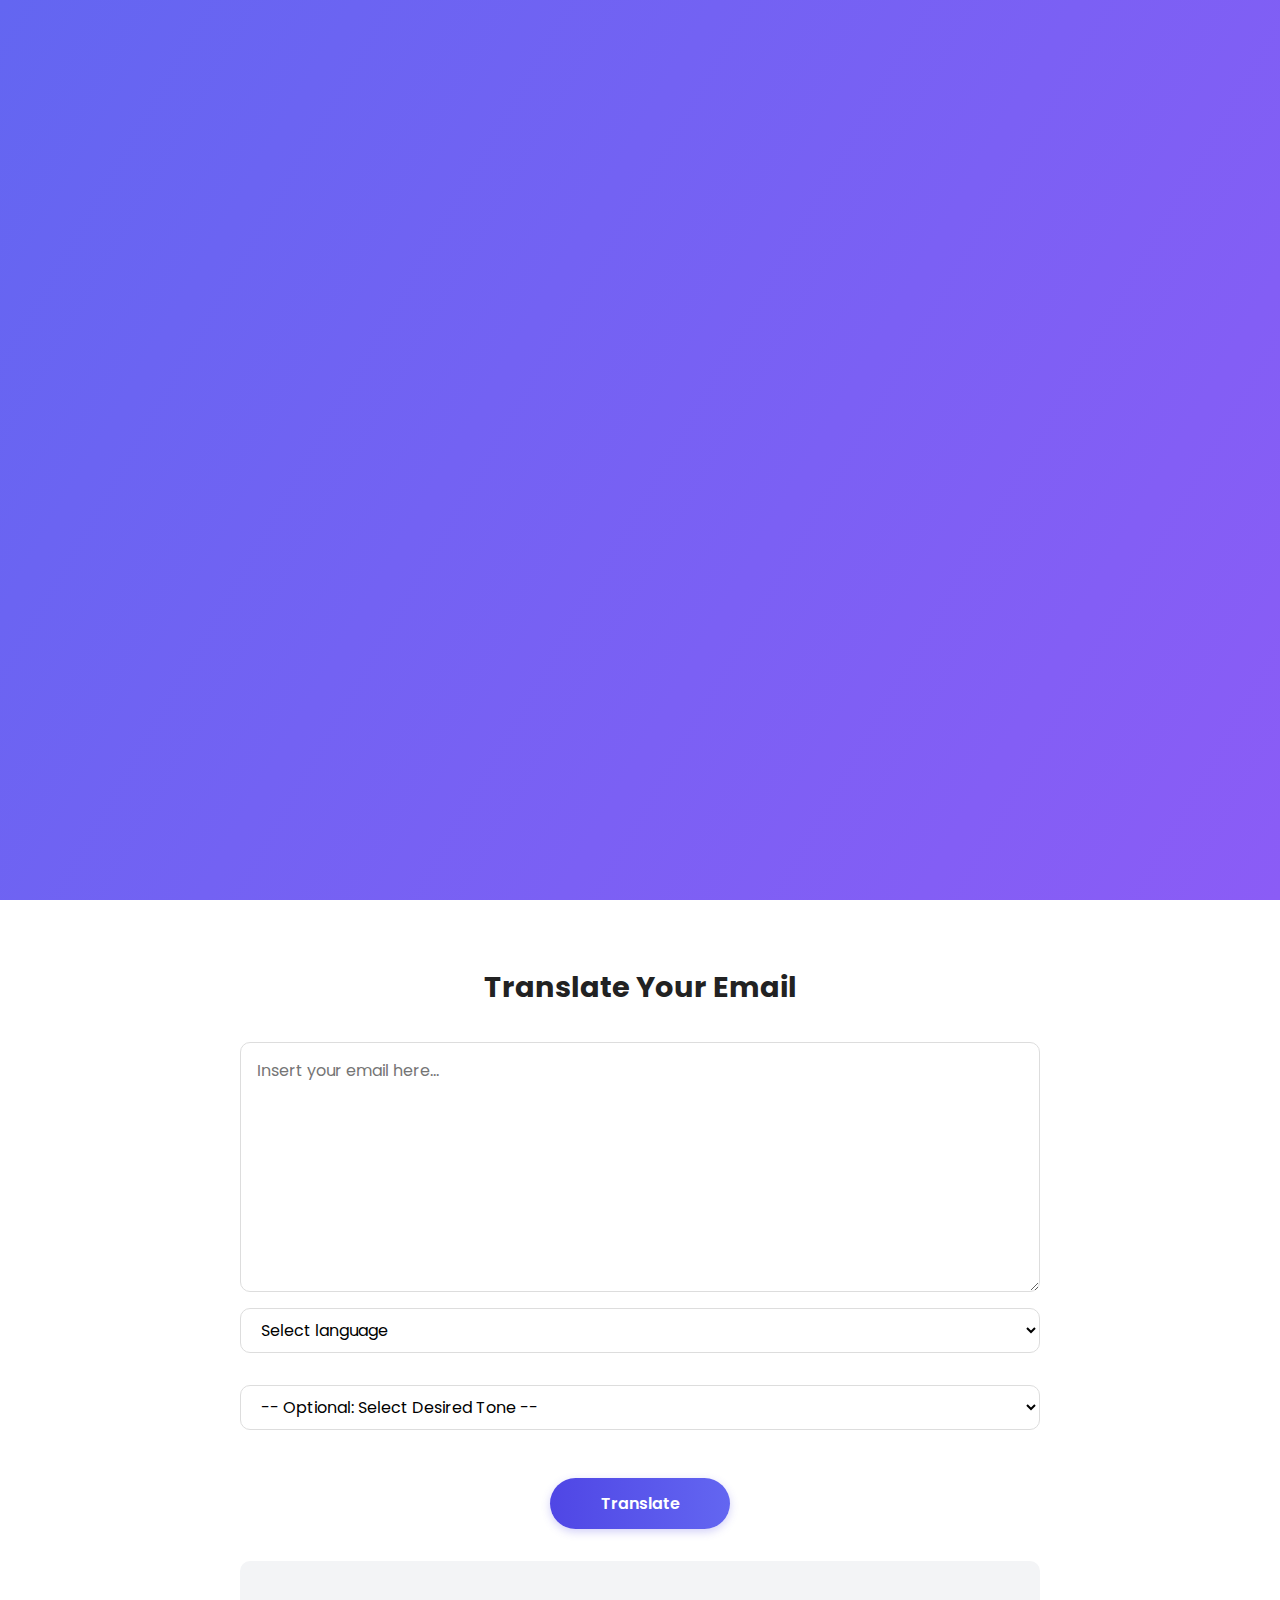
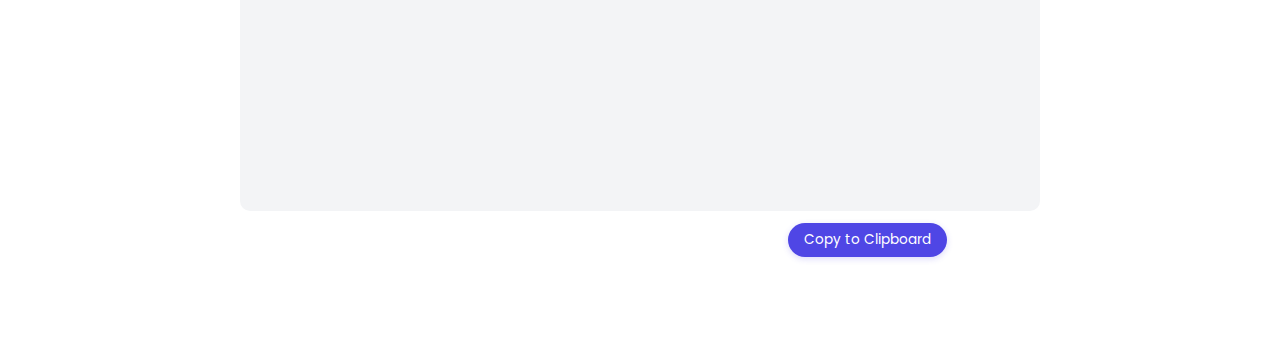
<file: index.html>
<!DOCTYPE html>
<html lang="en">
<head>
  <meta charset="UTF-8" />
  <meta name="viewport" content="width=device-width, initial-scale=1.0" />
  <title>PolyMail.ai – Your message. Every language. Perfectly delivered.</title>
  <link rel="stylesheet" href="/static/style.css" />
  <link href="https://fonts.googleapis.com/css2?family=Poppins:wght@400;600;700&family=Quicksand:wght@400;500&display=swap" rel="stylesheet">
  <script src="/static/script.js" defer></script>
</head>
<body>
  <!-- HERO SECTION -->
  <header class="hero">
    <div class="navbar fade-in">
      <h1 class="logo">PolyMail<span>.ai</span></h1>
      <nav>
        <a href="/">Home</a>
        <a href="/about">About</a>
        <a href="/contact">Contact</a>
      </nav>
    </div>

    <div class="hero-content fade-up">
      <h2>Your message. Every language. <span>Perfectly delivered.</span></h2>
      <p>Translate your emails with natural accuracy powered by AI — built for professionals, teams, and global communication.</p>
      <a href="#" id="scrollToTranslator" class="cta">Try it for free</a>
    </div>
  </header>

  <!-- TRANSLATOR SECTION -->
  <section id="translator" class="translator-section">
    <h3>Translate Your Email</h3>
    <form id="translateForm">
      <textarea id="emailText" placeholder="Insert your email here..."></textarea>

      <!-- Target Language Dropdown -->
      <select id="targetLang">
        <option value="" disabled selected>Select language</option>
      </select>

      <!-- Desired Tone Dropdown (Optional) -->
      <select id="desiredTone">
        <option value="">-- Optional: Select Desired Tone --</option>
        <option value="formal">Formal</option>
        <option value="friendly">Friendly</option>
        <option value="apologetic">Apologetic</option>
        <option value="persuasive">Persuasive</option>
        <option value="concise">Concise</option>
        <option value="enthusiastic">Enthusiastic</option>
        <option value="polite">Polite</option>
      </select>

      <!-- Centered Translate Button -->
      <div class="button-container">
        <button type="submit" id="translateBtn">Translate</button>
      </div>
    </form>

    <!-- Result + Copy Button -->
    <div id="result">
      <pre id="output"></pre>
    </div>

    <div class="copy-container">
      <button id="copyBtn">Copy to Clipboard</button>
    </div>
  </section>

  <!-- SMOOTH SCROLL SCRIPT -->
  <script>
    document.addEventListener("DOMContentLoaded", function () {
      const scrollBtn = document.getElementById("scrollToTranslator");
      const section = document.getElementById("translator");

      scrollBtn.addEventListener("click", function (e) {
        e.preventDefault();

        const targetPosition = section.offsetTop - 20; // optional offset
        const startPosition = window.scrollY;
        const distance = targetPosition - startPosition;
        const duration = 1000; // duration in ms (increase for slower scroll)
        let startTime = null;

        function animation(currentTime) {
          if (startTime === null) startTime = currentTime;
          const timeElapsed = currentTime - startTime;
          const run = ease(timeElapsed, startPosition, distance, duration);
          window.scrollTo(0, run);
          if (timeElapsed < duration) requestAnimationFrame(animation);
        }

        function ease(t, b, c, d) {
          // easeInOutQuad for smooth acceleration and deceleration
          t /= d/2;
          if (t < 1) return c/2*t*t + b;
          t--;
          return -c/2 * (t*(t-2) - 1) + b;
        }

        requestAnimationFrame(animation);
      });
    });
  </script>
</body>
</html>
</file>
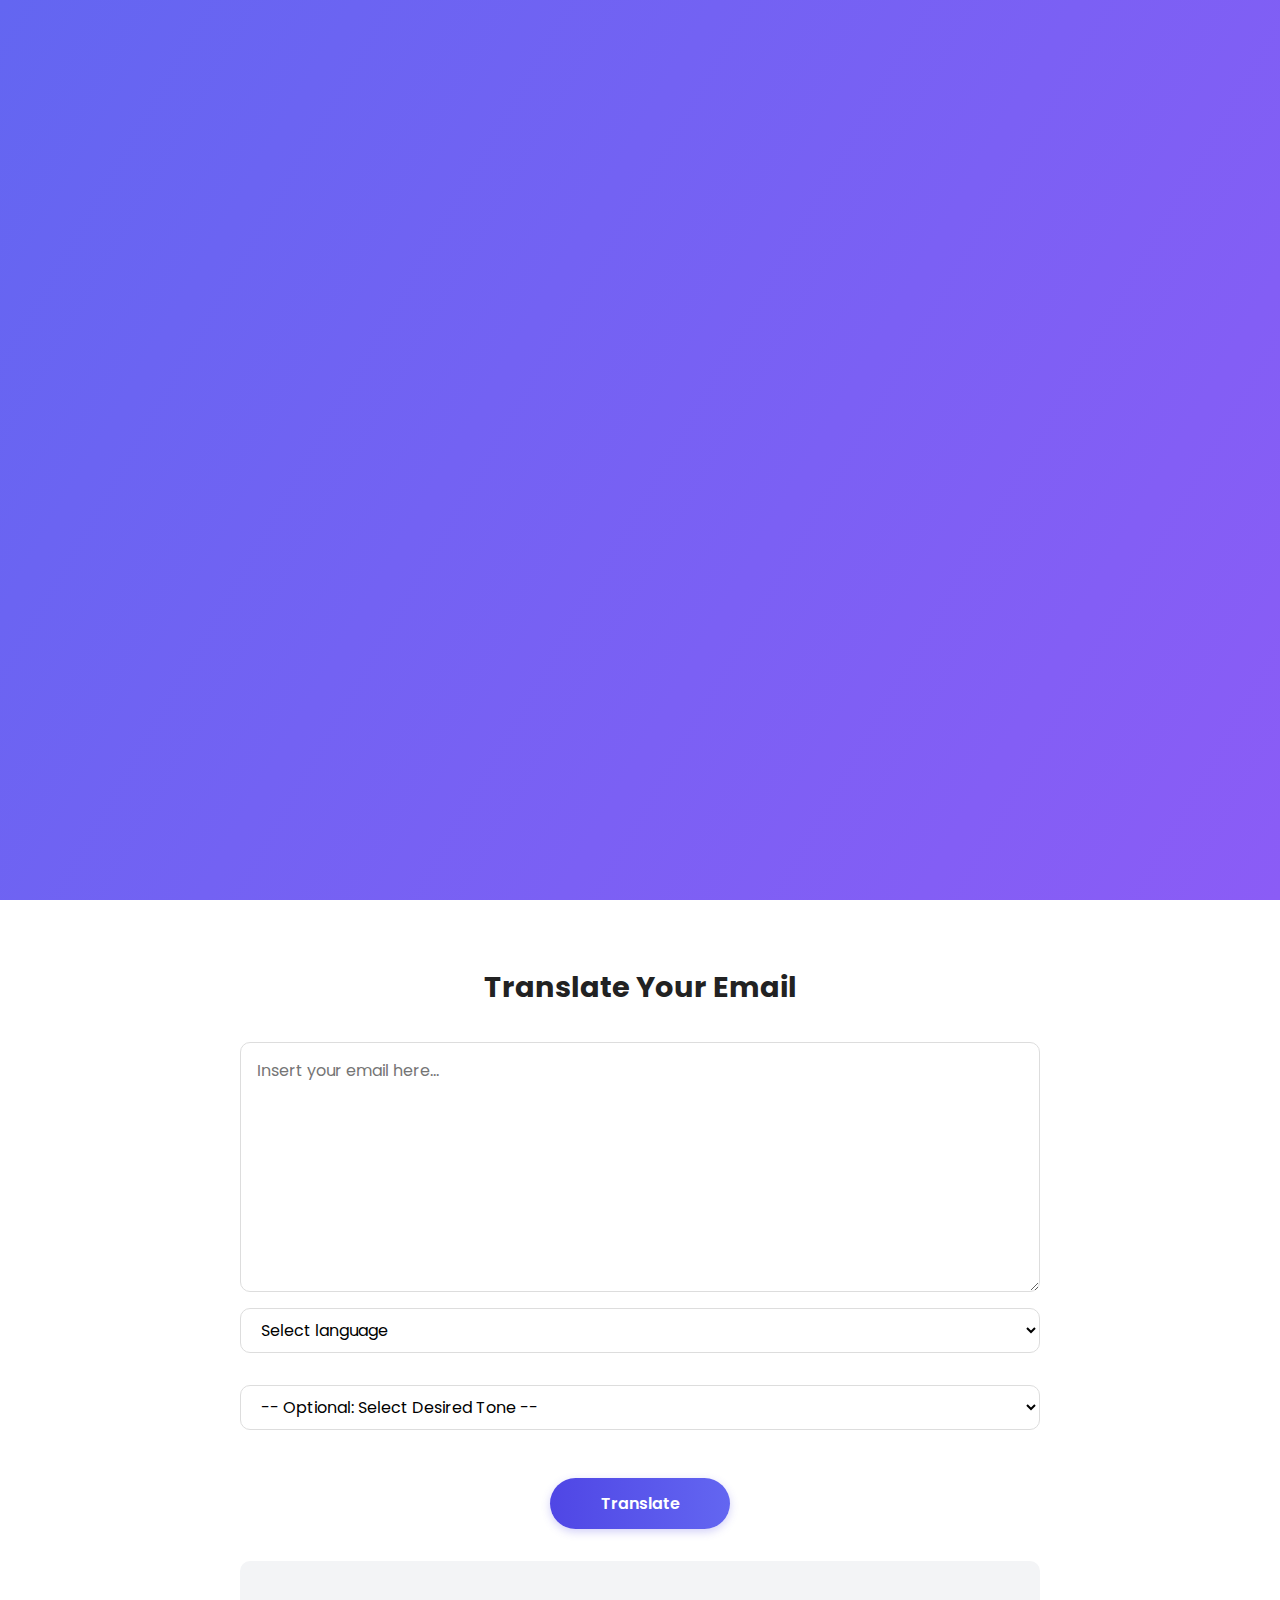
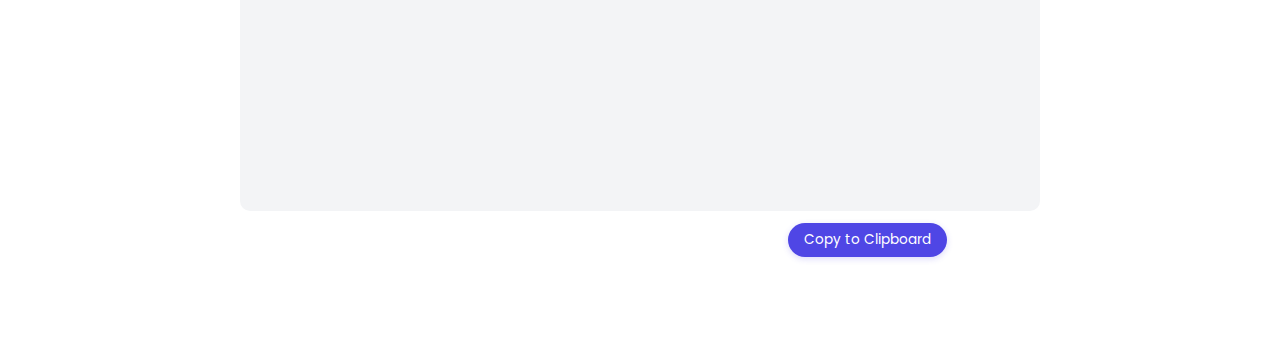
<file: templates/index.html>
<!DOCTYPE html>
<html lang="en">
<head>
  <meta charset="UTF-8" />
  <meta name="viewport" content="width=device-width, initial-scale=1.0" />
  <title>Connecta.ai – Your message. Every language. Perfectly delivered.</title>
  <link rel="stylesheet" href="/static/style.css" />
  <link href="https://fonts.googleapis.com/css2?family=Poppins:wght@400;600;700&family=Quicksand:wght@400;500&display=swap" rel="stylesheet">
  <script src="/static/script.js" defer></script>
</head>
<body>
  <!-- HERO SECTION -->
  <header class="hero">
    <div class="navbar fade-in">
      <h1 class="logo">Connecta<span>.ai</span></h1>
      <nav>
        <a href="/">Home</a>
        <a href="/about">About</a>
        <a href="/contact">Contact</a>
      </nav>
    </div>

    <div class="hero-content fade-up">
      <h2>Your message. Every language. <span>Perfectly delivered.</span></h2>
      <p>Translate your emails with natural accuracy powered by AI — built for professionals, teams, and global communication.</p>
      <a href="#" id="scrollToTranslator" class="cta">Try it for free</a>
    </div>
  </header>

  <!-- TRANSLATOR SECTION -->
  <section id="translator" class="translator-section">
    <h3>Translate Your Email</h3>
    <form id="translateForm">
      <textarea id="emailText" placeholder="Insert your email here..."></textarea>

      <!-- Target Language Dropdown -->
      <select id="targetLang">
        <option value="" disabled selected>Select language</option>
      </select>

      <!-- Desired Tone Dropdown (Optional) -->
      <select id="desiredTone">
        <option value="">-- Optional: Select Desired Tone --</option>
        <option value="formal">Formal</option>
        <option value="friendly">Friendly</option>
        <option value="apologetic">Apologetic</option>
        <option value="persuasive">Persuasive</option>
        <option value="concise">Concise</option>
        <option value="enthusiastic">Enthusiastic</option>
        <option value="polite">Polite</option>
      </select>

      <!-- Centered Translate Button -->
      <div class="button-container">
        <button type="submit" id="translateBtn">Translate</button>
      </div>
    </form>

    <!-- Result + Copy Button -->
    <div id="result">
      <pre id="output"></pre>
    </div>

    <div class="copy-container">
      <button id="copyBtn">Copy to Clipboard</button>
    </div>
  </section>

  <!-- SMOOTH SCROLL SCRIPT -->
  <script>
    document.addEventListener("DOMContentLoaded", function () {
      const scrollBtn = document.getElementById("scrollToTranslator");
      const section = document.getElementById("translator");

      scrollBtn.addEventListener("click", function (e) {
        e.preventDefault();

        const targetPosition = section.offsetTop - 20; // optional offset
        const startPosition = window.scrollY;
        const distance = targetPosition - startPosition;
        const duration = 1000; // duration in ms (increase for slower scroll)
        let startTime = null;

        function animation(currentTime) {
          if (startTime === null) startTime = currentTime;
          const timeElapsed = currentTime - startTime;
          const run = ease(timeElapsed, startPosition, distance, duration);
          window.scrollTo(0, run);
          if (timeElapsed < duration) requestAnimationFrame(animation);
        }

        function ease(t, b, c, d) {
          // easeInOutQuad for smooth acceleration and deceleration
          t /= d/2;
          if (t < 1) return c/2*t*t + b;
          t--;
          return -c/2 * (t*(t-2) - 1) + b;
        }

        requestAnimationFrame(animation);
      });
    });
  </script>
</body>
</html>
</file>
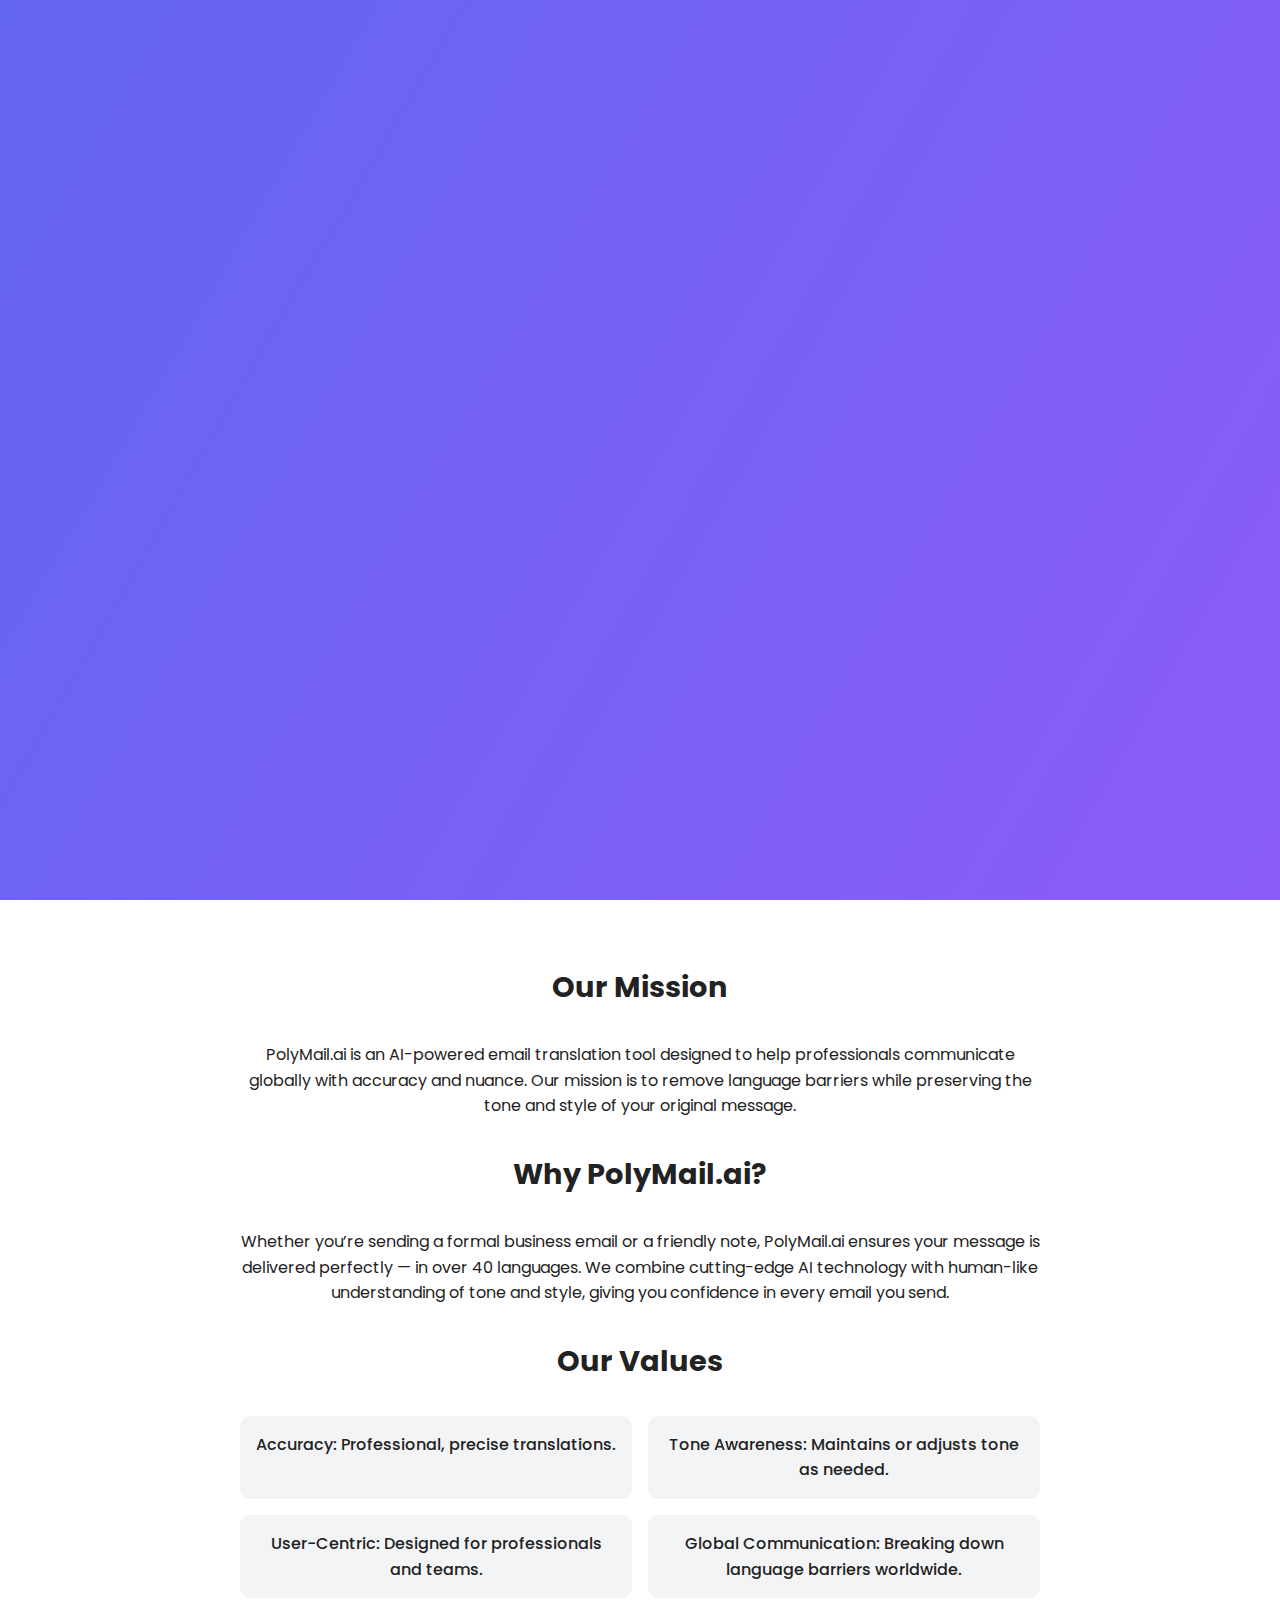
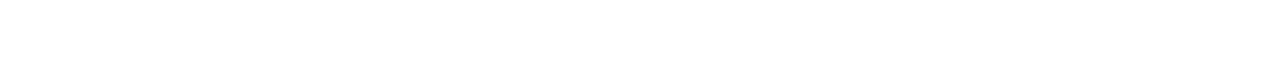
<file: about.html>
<!DOCTYPE html>
<html lang="en">
<head>
  <meta charset="UTF-8" />
  <meta name="viewport" content="width=device-width, initial-scale=1.0" />
  <title>About PolyMail.ai</title>
  <link rel="stylesheet" href="/static/style.css" />
  <link href="https://fonts.googleapis.com/css2?family=Poppins:wght@400;600;700&family=Quicksand:wght@400;500&display=swap" rel="stylesheet">
</head>
<body>
  <!-- HERO HEADER -->
  <header class="hero">
    <div class="navbar fade-in">
      <h1 class="logo">PolyMail<span>.ai</span></h1>
      <nav>
        <a href="/">Home</a>
        <a href="/about">About</a>
        <a href="/contact">Contact</a>
      </nav>
    </div>

    <div class="hero-content fade-up">
      <h2>About <span>PolyMail.ai</span></h2>
      <p>Breaking language barriers while keeping your email's tone perfect. Communicate globally without compromise.</p>
    </div>
  </header>

  <!-- ABOUT CONTENT -->
  <section class="translator-section">
    <div class="about-content" style="max-width:800px; margin:0 auto; display:flex; flex-direction:column; gap:2rem;">
      <div>
        <h3>Our Mission</h3>
        <p>PolyMail.ai is an AI-powered email translation tool designed to help professionals communicate globally with accuracy and nuance. Our mission is to remove language barriers while preserving the tone and style of your original message.</p>
      </div>

      <div>
        <h3>Why PolyMail.ai?</h3>
        <p>Whether you’re sending a formal business email or a friendly note, PolyMail.ai ensures your message is delivered perfectly — in over 40 languages. We combine cutting-edge AI technology with human-like understanding of tone and style, giving you confidence in every email you send.</p>
      </div>

      <div>
        <h3>Our Values</h3>
        <div style="display:flex; flex-wrap:wrap; gap:1rem; margin-top:1rem;">
          <div style="flex:1 1 45%; background:#f3f4f6; padding:1rem; border-radius:10px; font-weight:500;">Accuracy: Professional, precise translations.</div>
          <div style="flex:1 1 45%; background:#f3f4f6; padding:1rem; border-radius:10px; font-weight:500;">Tone Awareness: Maintains or adjusts tone as needed.</div>
          <div style="flex:1 1 45%; background:#f3f4f6; padding:1rem; border-radius:10px; font-weight:500;">User-Centric: Designed for professionals and teams.</div>
          <div style="flex:1 1 45%; background:#f3f4f6; padding:1rem; border-radius:10px; font-weight:500;">Global Communication: Breaking down language barriers worldwide.</div>
        </div>
      </div>
    </div>
  </section>

</body>
</html>
</file>
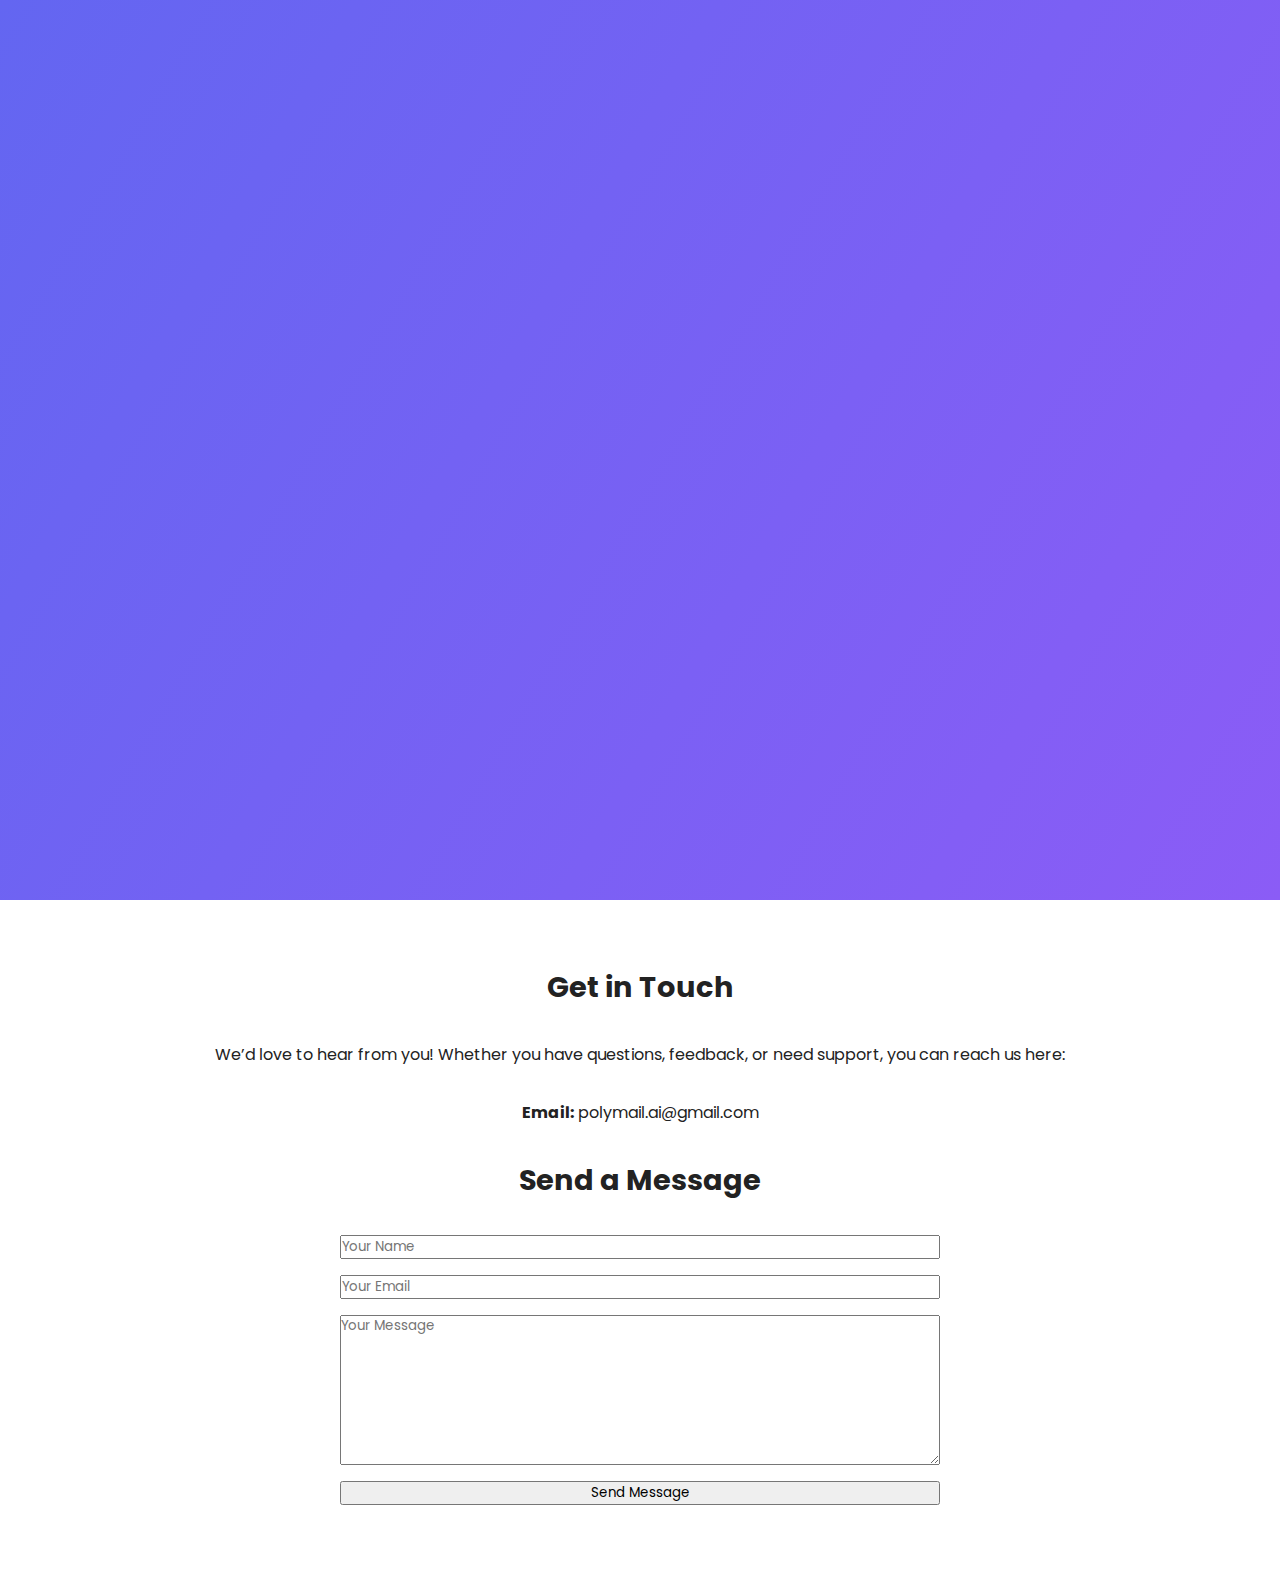
<file: contact.html>
<!DOCTYPE html>
<html lang="en">
<head>
  <meta charset="UTF-8" />
  <meta name="viewport" content="width=device-width, initial-scale=1.0" />
  <title>Contact PolyMail.ai</title>
  <link rel="stylesheet" href="/static/style.css" />
  <link href="https://fonts.googleapis.com/css2?family=Poppins:wght@400;600;700&family=Quicksand:wght@400;500&display=swap" rel="stylesheet">
</head>
<body>
  <!-- HERO HEADER -->
  <header class="hero">
    <div class="navbar fade-in">
      <h1 class="logo">PolyMail<span>.ai</span></h1>
      <nav>
        <a href="/">Home</a>
        <a href="/about">About</a>
        <a href="/contact">Contact</a>
      </nav>
    </div>

    <div class="hero-content fade-up">
      <h2>Contact <span>PolyMail.ai</span></h2>
      <p>Questions, feedback, or support? Our team is here to help you communicate flawlessly.</p>
    </div>
  </header>

  <!-- CONTACT CONTENT -->
  <section class="translator-section">
    <h3>Get in Touch</h3>
    <p style="margin-bottom:2rem;">We’d love to hear from you! Whether you have questions, feedback, or need support, you can reach us here:</p>
    <p><strong>Email:</strong> polymail.ai@gmail.com</p>

    <h3 style="margin-top:2rem;">Send a Message</h3>
    <form id="contactForm" style="display:flex; flex-direction:column; gap:1rem; max-width:600px; margin:0 auto;">
      <input type="text" id="name" placeholder="Your Name" required>
      <input type="email" id="email" placeholder="Your Email" required>
      <textarea id="message" placeholder="Your Message" required style="height:150px;"></textarea>
      <button type="submit">Send Message</button>
      <p id="formFeedback" style="margin-top:0.5rem; color:green; display:none;"></p>
    </form>
  </section>

  <!-- AJAX SCRIPT -->
  <script>
    document.getElementById("contactForm").addEventListener("submit", async function(e) {
      e.preventDefault();

      const feedbackEl = document.getElementById("formFeedback");
      feedbackEl.style.display = "none";
      feedbackEl.style.color = "green";

      const name = document.getElementById("name").value.trim();
      const email = document.getElementById("email").value.trim();
      const message = document.getElementById("message").value.trim();

      if (!name || !email || !message) {
        feedbackEl.textContent = "Please fill in all fields.";
        feedbackEl.style.color = "red";
        feedbackEl.style.display = "block";
        return;
      }

      try {
        const response = await fetch("/send_contact", {
          method: "POST",
          headers: { "Content-Type": "application/json" },
          body: JSON.stringify({ name, email, message })
        });

        const result = await response.json();

        if (response.ok) {
          feedbackEl.textContent = "Your message has been sent! We'll get back to you shortly.";
          feedbackEl.style.color = "green";
          feedbackEl.style.display = "block";
          // Clear form
          document.getElementById("contactForm").reset();
        } else {
          feedbackEl.textContent = result.error || "Something went wrong. Please try again later.";
          feedbackEl.style.color = "red";
          feedbackEl.style.display = "block";
        }
      } catch (err) {
        feedbackEl.textContent = "An error occurred. Please try again later.";
        feedbackEl.style.color = "red";
        feedbackEl.style.display = "block";
      }
    });
  </script>
</body>
</html>
</file>
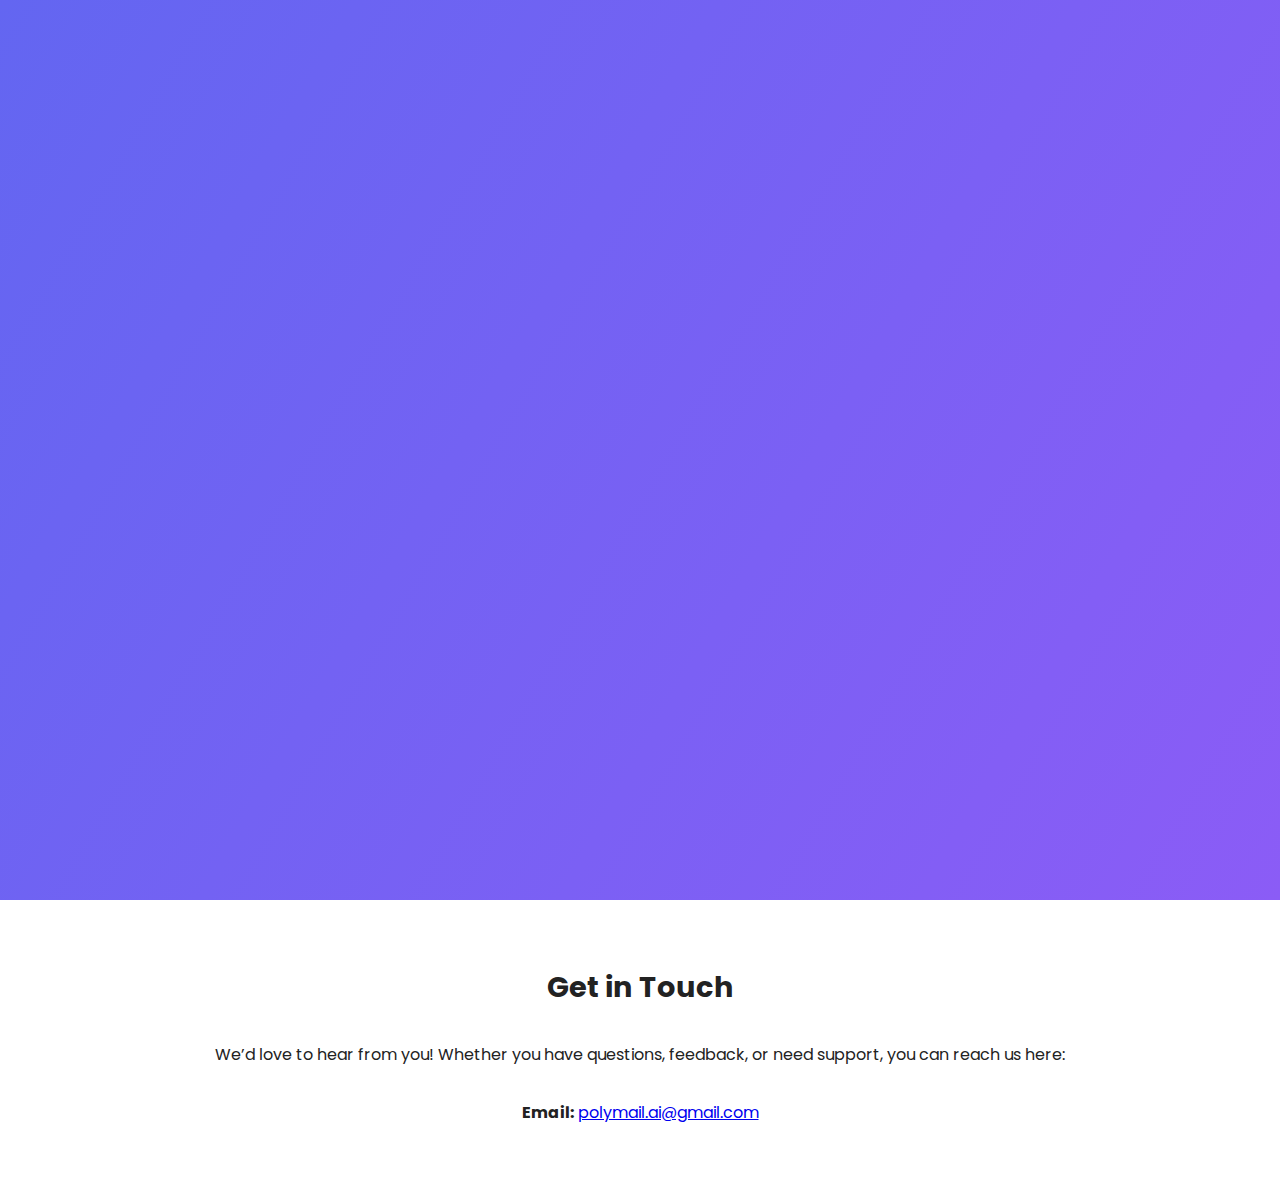
<file: templates/contact.html>
<!DOCTYPE html>
<html lang="en">
<head>
  <meta charset="UTF-8" />
  <meta name="viewport" content="width=device-width, initial-scale=1.0" />
  <title>Contact Connecta.ai</title>
  <link rel="stylesheet" href="/static/style.css" />
  <link href="https://fonts.googleapis.com/css2?family=Poppins:wght@400;600;700&family=Quicksand:wght@400;500&display=swap" rel="stylesheet">
</head>
<body>
  <!-- HERO HEADER -->
  <header class="hero">
    <div class="navbar fade-in">
      <h1 class="logo">Connecta<span>.ai</span></h1>
      <nav>
        <a href="/">Home</a>
        <a href="/about">About</a>
        <a href="/contact">Contact</a>
      </nav>
    </div>

    <div class="hero-content fade-up">
      <h2>Contact <span>Connecta.ai</span></h2>
      <p>Questions, feedback, or support? Our team is here to help you communicate flawlessly.</p>
    </div>
  </header>

  <!-- CONTACT CONTENT -->
  <section class="translator-section">
    <h3>Get in Touch</h3>
    <p style="margin-bottom:2rem;">We’d love to hear from you! Whether you have questions, feedback, or need support, you can reach us here:</p>
    <p><strong>Email:</strong> <a href="mailto:polymail.ai@gmail.com">polymail.ai@gmail.com</a></p>
  </section>

</body>
</html>
</file>
<file: static/style.css>
* {
  margin: 0;
  padding: 0;
  box-sizing: border-box;
  font-family: 'Poppins', sans-serif;
}

body {
  background-color: #f8f9fb;
  color: #222;
  line-height: 1.6;
  scroll-behavior: smooth;
}

/* HERO SECTION */
.hero {
  height: 100vh;
  background: linear-gradient(120deg, #6366F1, #8B5CF6, #EC4899);
  background-size: 200% 200%;
  animation: gradientShift 12s ease infinite;
  display: flex;
  flex-direction: column;
  justify-content: space-between;
  color: white;
  padding: 2rem 5%;
  position: relative;
  overflow: hidden;
}

@keyframes gradientShift {
  0% { background-position: 0% 50%; }
  50% { background-position: 100% 50%; }
  100% { background-position: 0% 50%; }
}

/* NAVBAR */
.navbar {
  display: flex;
  justify-content: space-between;
  align-items: center;
}

.logo {
  font-size: 2rem;
  font-weight: 700;
  letter-spacing: 1px;
}

.logo span {
  color: #E0E7FF;
  text-shadow: 0 0 10px rgba(255,255,255,0.7);
  animation: logoGlow 3s ease-in-out infinite;
}

@keyframes logoGlow {
  0%, 100% {
    text-shadow: 0 0 10px rgba(255,255,255,0.7);
  }
  50% {
    text-shadow: 0 0 18px rgba(255,255,255,1);
  }
}

.navbar a {
  color: rgba(255, 255, 255, 0.9);
  text-decoration: none;
  margin-left: 1.5rem;
  font-weight: 500;
  transition: color 0.3s;
}

.navbar a:hover {
  color: white;
}

/* HERO CONTENT */
.hero-content {
  text-align: center;
  margin-top: 6rem;
  max-width: 800px;
  margin-left: auto;
  margin-right: auto;
}

.hero-content h2 {
  font-size: 3rem;
  font-weight: 700;
  margin-bottom: 1rem;
}

.hero-content span {
  color: #E0E7FF;
}

.hero-content p {
  font-size: 1.1rem;
  max-width: 600px;
  margin: 0 auto 2rem;
  opacity: 0.95;
}

/* CTA BUTTON */
.cta {
  display: inline-block;
  background: linear-gradient(90deg, #ffffff, #E0E7FF);
  color: #4F46E5;
  padding: 0.9rem 2.2rem;
  border-radius: 40px;
  font-weight: 600;
  text-decoration: none;
  position: relative;
  overflow: hidden;
  transition: all 0.4s ease;
  cursor: pointer;
  box-shadow: 0 3px 8px rgba(255,255,255,0.2);
}

.cta::before {
  content: "";
  position: absolute;
  top: 0;
  left: -50px;
  width: 40px;
  height: 100%;
  background: rgba(255,255,255,0.6);
  transform: skewX(-25deg);
  transition: left 0.6s ease;
  pointer-events: none; 
}

.cta:hover::before {
  left: 110%;
}

.cta:hover {
  background: linear-gradient(90deg, #E0E7FF, #C7D2FE);
  box-shadow: 0 4px 15px rgba(79,70,229,0.35);
}

/* TRANSLATOR SECTION */
.translator-section {
  padding: 4rem 10%;
  text-align: center;
  background: white;
  box-shadow: 0 -5px 20px rgba(0,0,0,0.05);
}

.translator-section h3 {
  font-size: 1.8rem;
  margin-bottom: 2rem;
}

/* FORM LAYOUT */
#translateForm {
  display: flex;
  flex-direction: column;
  align-items: center;
  gap: 1rem;
}

/* Center CTA buttons inside forms */
form .cta {
  display: block;
  width: 220px;       /* keeps button size reasonable */
  margin: 1rem auto;  /* centers the button and adds spacing */
  text-align: center;
}

/* INPUT BOX */
#emailText {
  width: 80%;
  max-width: 800px;
  height: 250px;
  padding: 1rem;
  border-radius: 10px;
  border: 1px solid #ddd;
  resize: vertical;
  overflow-y: auto;
  font-size: 1rem;
  line-height: 1.5;
}

/* DROPDOWNS */
#targetLang, #desiredTone {
  width: 80%;
  max-width: 800px;
  height: 45px;
  font-size: 1rem;
  padding: 0.5rem 1rem;
  border-radius: 10px;
  border: 1px solid #ddd;
  background: white;
  margin-bottom: 1rem;
}

/* TRANSLATE BUTTON */
#translateBtn {
  width: 180px;
  padding: 0.8rem 1.5rem;
  font-size: 1rem;
  font-weight: 600;
  border-radius: 40px;
  border: none;
  background: linear-gradient(90deg, #4F46E5, #6366F1);
  color: white;
  cursor: pointer;
  margin: 1rem auto;
  display: block;
  transition: all 0.3s ease;
  box-shadow: 0 3px 8px rgba(79,70,229,0.25);
}

#translateBtn:hover {
  background: linear-gradient(90deg, #6366F1, #4F46E5);
  box-shadow: 0 4px 15px rgba(79,70,229,0.35);
  transform: scale(1.05);
}

/* TRANSLATED OUTPUT */
#output {
  white-space: pre-wrap;       /* preserve line breaks but allow wrapping */
  word-wrap: break-word;       /* break long words */
  overflow-wrap: break-word;   /* additional support for wrapping */
}
#result {
  width: 80%;
  max-width: 800px;
  height: 250px;
  margin: 1rem auto 0 auto;
  padding: 1rem;
  text-align: left;
  white-space: pre-wrap;       /* keep line breaks but wrap long lines */
  word-wrap: break-word;       /* wrap long words to stay inside box */
  overflow-y: auto;            /* vertical scroll only */
  overflow-x: hidden;           /* prevent horizontal scroll */
  border-radius: 10px;
  background: #f3f4f6;
  font-size: 1rem;
  line-height: 1.5;
}

/* COPY BUTTON */
#copyBtn {
  display: block;
  position: relative;
  right: 10%;
  margin-top: 0.75rem;
  margin-bottom: 2rem;
  margin-left: auto;
  margin-right: 10%;
  padding: 0.45rem 1rem;
  font-size: 0.85rem;
  background-color: #4F46E5;
  color: white;
  border-radius: 25px;
  border: none;
  cursor: pointer;
  transition: all 0.3s ease;
  box-shadow: 0 2px 6px rgba(79,70,229,0.2);
}

#copyBtn:hover {
  background-color: #4338CA;
  box-shadow: 0 3px 8px rgba(79,70,229,0.3);
  transform: scale(1.05);
}

/* ENTRY ANIMATIONS */
.fade-up {
  animation: fadeUp 1.5s ease forwards;
  opacity: 0;
}

.fade-in {
  animation: fadeIn 2s ease forwards;
  opacity: 0;
}

@keyframes fadeUp {
  from { transform: translateY(50px); opacity: 0; }
  to { transform: translateY(0); opacity: 1; }
}

@keyframes fadeIn {
  from { opacity: 0; }
  to { opacity: 1; }
}

/* --- Responsive Navbar Fix --- */
.navbar nav {
  display: flex;
  gap: 1.5rem; /* space between links */
  align-items: center;
  flex-wrap: wrap; /* allows wrapping if screen is tiny */
}

/* make sure links don't bunch up */
.navbar nav a {
  white-space: nowrap;
}

/* smaller screens */
@media (max-width: 600px) {
  .navbar {
    flex-direction: column;
    align-items: center;
  }

  .navbar nav {
    flex-wrap: nowrap;
    justify-content: center;
    gap: 1rem;
  }

  .navbar h1 {
    margin-bottom: 0.5rem;
  }
}
/* --- Mobile Hero Layout (only affects phones) --- */
@media (max-width: 600px) {
  .hero {
    padding-top: 8rem;
    padding-bottom: 4rem;
    min-height: 100vh;
    box-sizing: border-box;
    text-align: center;
  }

  .hero-content {
    padding: 0 1rem;
  }

  .hero-content h2 {
    font-size: 1.8rem;
    line-height: 1.3;
  }

  .hero-content p {
    font-size: 1rem;
    line-height: 1.6;
  }
}
</file>
